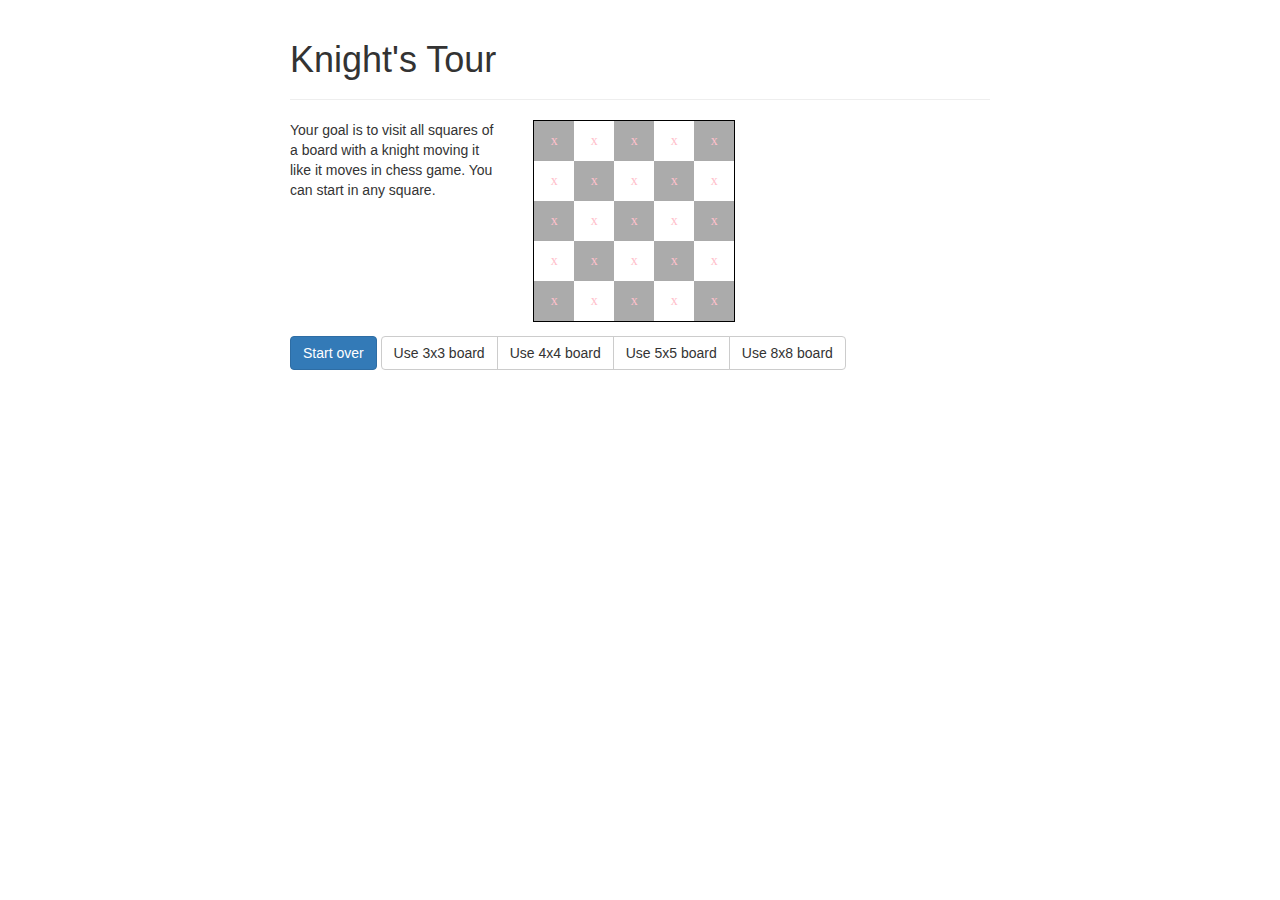
<file: knighttour/index.html>
<html>
<head>
  <meta http-equiv="content-type" content="text/html; charset=UTF-8">
  <meta name="viewport" content="width=device-width, initial-scale=1">
  <title>Knight Tour</title>

  <link rel="stylesheet" href="https://maxcdn.bootstrapcdn.com/bootstrap/3.3.5/css/bootstrap.min.css">
  <link rel="stylesheet" type="text/css" href="style.css">
</head>
<body>
  <div class="container">
    <div class="page-header">
      <h1>Knight's Tour</h1>
    </div>
    <div class="row">
      <div class="col-lg-4">
        Your goal is to visit all squares of a board with a knight moving it like it
        moves in chess game.  You can start in any square.
      </div>
      <div class="col-lg-8">
        <div id="mainChessBoard"></div>
      </div>
    </div>
    <div class="row margin-top-10">
      <div class="col-lg-12">
        <a class="btn btn-primary"
            href="javascript:window.location.reload(true)">Start over</a>
        <div class="btn-group">
          <a class="btn btn-default" href=".?r=3&c=3">Use 3x3 board</a>
          <a class="btn btn-default" href=".?r=4&c=4">Use 4x4 board</a>
          <a class="btn btn-default" href=".?r=5&c=5">Use 5x5 board</a>
          <a class="btn btn-default" href=".?r=8&c=8">Use 8x8 board</a>
        </div>
      </div>
    </div>
  </div>

  <script src="https://ajax.googleapis.com/ajax/libs/jquery/1.11.3/jquery.min.js"></script>
  <script src="https://maxcdn.bootstrapcdn.com/bootstrap/3.3.5/js/bootstrap.min.js"></script>
  <script type='text/javascript' src='knighttour.js'></script>
</body>
</html>
</file>
<file: knighttour/style.css>
@media (min-width: 768px) {
  .container {
    max-width: 730px;
  }
}

.margin-top-05 { margin-top: 0.5em; }
.margin-top-10 { margin-top: 1.0em; }
.margin-top-15 { margin-top: 1.5em; }
.margin-top-20 { margin-top: 2.0em; }
.margin-top-25 { margin-top: 2.5em; }
.margin-top-30 { margin-top: 3.0em; }

#mainChessBoard {
    border:1px solid black;
}
.square {
    width:40px;
    height:40px;
    float:left;
    display: flex;
    align-items: center;
    justify-content: center;
    font-family: Tahoma;
    box-sizing: border-box;
}
.black {
    background: #ababab
}
.white {
    background: white
}
.clicked {
}
.candidate {
}
.candidate:after {
    content:"x";
    color: pink
}
.candidate:hover {
    border:5px solid #999999;
}
</file>
